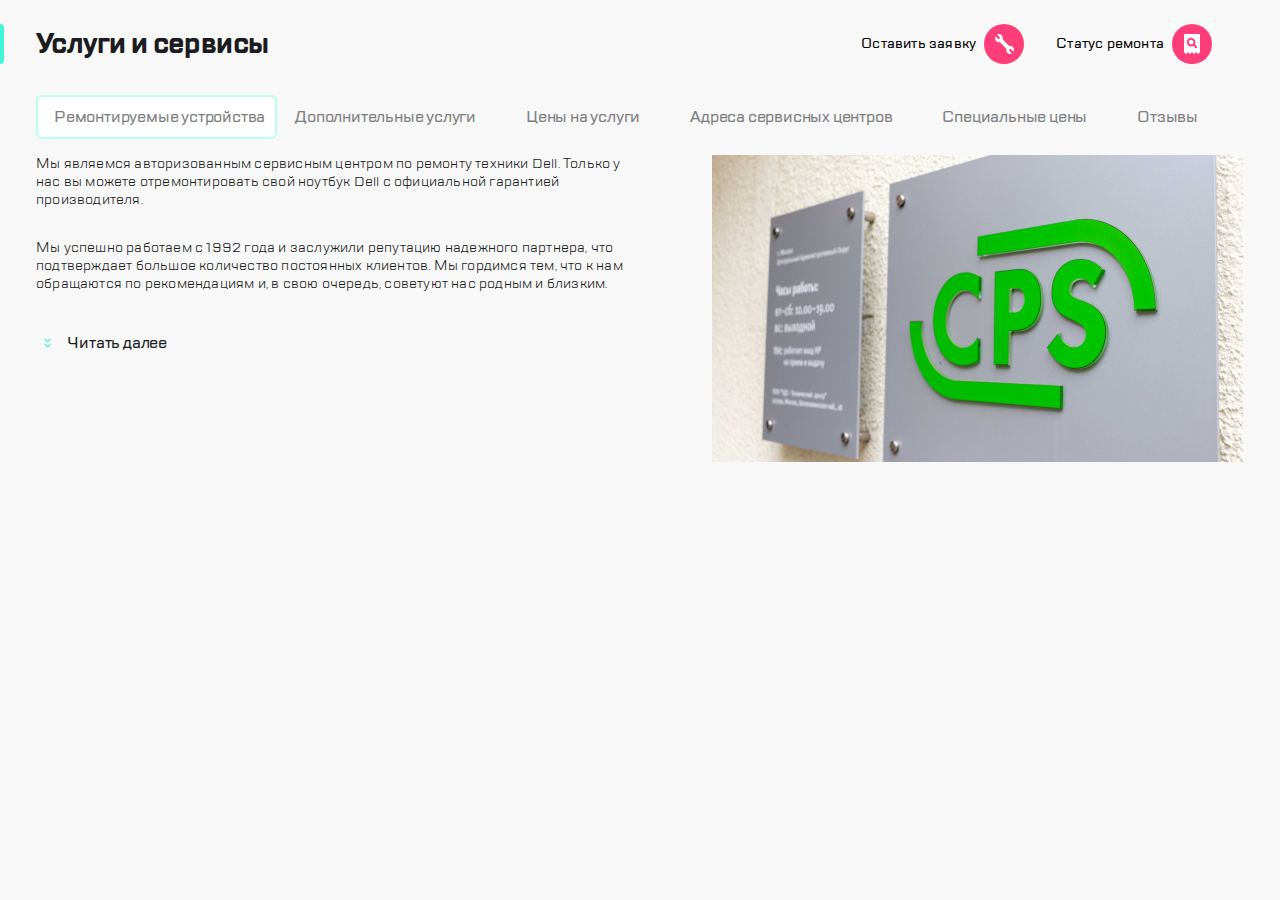
<file: block-1.3/index.html>
<!DOCTYPE html>
<html lang="ru">

<head>
    <meta charset="UTF-8">
    <meta http-equiv="X-UA-Compatible" content="IE=edge">
    <meta name="viewport" content="width=device-width, initial-scale=1.0">
    <title>Block-1.3</title>
    <link rel="stylesheet" href="css/style.css">
</head>

<body>
    <header class="header container">
        <button class="burger">
            <span class="burger__line"></span>
        </button>
        <span class="grey-line"></span>
        <a class="header__logo-link" href="#">
            <img class="header__logo-image" src="image/logo.svg" alt="">
        </a> 
        <div class="header__icons">
            <div class="icons">
                <button class="icons__button icons__call">
                </button>
                <button class="icons__button icons__chat">
                </button>
                <button class="icons__button icons__profile">
                </button>
            </div>
            <span class="grey-line"></span>
            <div class="icons">
                <button class="icons__button icons__repair">
                </button>
                <button class="icons__button icons__checkstatus">
                </button>
            </div>
        </div>
    </header>

    <main class="main ">
        <header class="main-header main__main-header container">
            <div class="main-header__wrapper-tittle">
                <h1 class="main-header__tittle">Услуги и сервисы</h1>
                <div class="main-header__icons">
                    <div class="icons">

                        <label class="icons__tittle">Оставить заявку
                            <button class="icons__button icons__repair">
                            </button>
                        </label>
                        <label class="icons__tittle">Статус ремонта
                            <button class="icons__button icons__checkstatus">
                            </button>
                        </label>
                    </div>
                </div>
            </div>
            <nav class="main-header__menu">
                <ul class="main-menu">
                    <li class="main-menu__item main-menu__item--active">
                        <a href="" class="main-menu__link">Ремонтируемые устройства</a>
                    </li>
                    <li class="main-menu__item">
                        <a href="" class="main-menu__link">Дополнительные услуги</a>
                    </li>
                    <li class="main-menu__item">
                        <a href="" class="main-menu__link">Цены на услуги</a>
                    </li>
                    <li class="main-menu__item">
                        <a href="" class="main-menu__link">Адреса сервисных центров</a>
                    </li>
                    <li class="main-menu__item">
                        <a href="" class="main-menu__link">Специальные цены</a>
                    </li>
                    <li class="main-menu__item">
                        <a href="" class="main-menu__link">Отзывы</a>
                    </li>
                </ul>
            </nav>
        </header>

        <article class="main-content main-text">
            <div class="main-text__wrapper container">
                <div class="main-text__content">
                    <p class="main-text__paragraph">Мы являемся авторизованным сервисным центром по ремонту техники
                        Dell.
                        Только у нас вы
                        можете отремонтировать свой ноутбук Dell с официальной гарантией производителя.</p>
                    <p class="main-text__paragraph">
                        Мы успешно работаем с 1992 года и заслужили репутацию надежного партнера, что подтверждает
                        большое
                        количество постоянных клиентов. Мы гордимся тем, что к нам обращаются по рекомендациям и, в
                        свою
                        очередь, советуют нас родным и близким.</p>
                </div>
                <button class="main-text__read-more">Читать далее</button>
            </div>
            <img class="main-text__image-cps" src="image/cps.jpg">
        </article>
    </main>
</body>

</html>
</file>
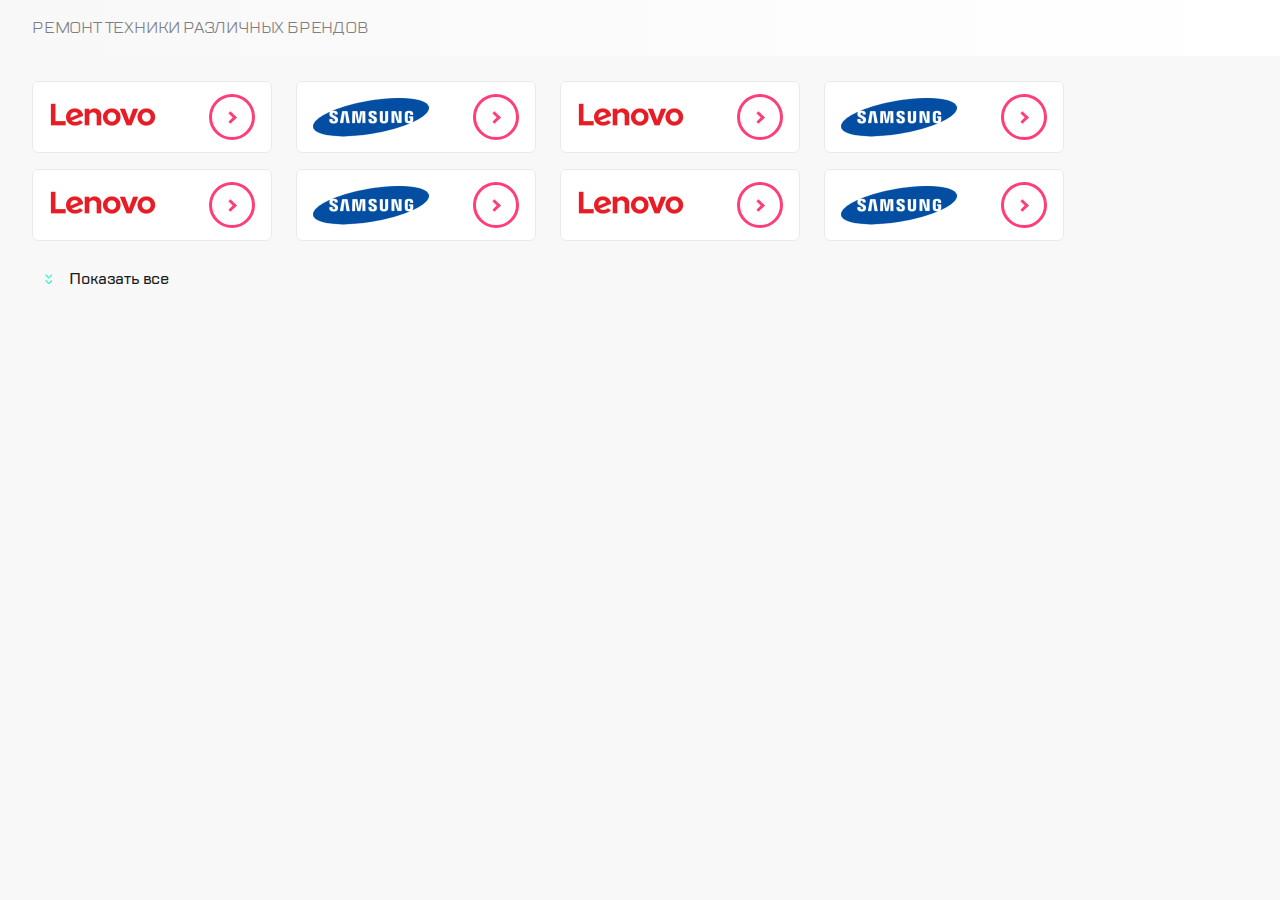
<file: block-1.5/index.html>
<!DOCTYPE html>
<html lang="en">

<head>
    <meta charset="UTF-8">
    <meta http-equiv="X-UA-Compatible" content="IE=edge">
    <meta name="viewport" content="width=device-width, initial-scale=1.0">
    <title>block-1.5</title>
  
    <link rel="stylesheet" href="css/swiper-bundle.min.css">
    <link rel="stylesheet" href="css/style.css">
</head>

<body>
    <section class="content ">
        <div class="content__tittle container">
            <h3 class="tittle">Ремонт техники различных брендов</h3>
        </div>
        <div class="content__swiper swiper">
            <div class="swiper-wrapper">
                <a href="#" class="swiper-slide">
                    <img src="image/lenovo.jpg" alt="">
                    <div class="swiper__arrow"></div>
                </a>
                <a href="#" class="swiper-slide">
                    <img src="image/samsung.jpg" alt="">
                    <div class="swiper__arrow"></div>
                </a>
                <a href="#" class="swiper-slide">
                    <img src="image/lenovo.jpg" alt="">
                    <div class="swiper__arrow"></div>
                </a>
                <a href="#" class="swiper-slide">
                    <img src="image/samsung.jpg" alt="">
                    <div class="swiper__arrow"></div>
                </a>
                <a href="#" class="swiper-slide">
                    <img src="image/lenovo.jpg" alt="">
                    <div class="swiper__arrow"></div>
                </a>
                <a href="#" class="swiper-slide">
                    <img src="image/samsung.jpg" alt="">
                    <div class="swiper__arrow"></div>
                </a>
                <a href="#" class="swiper-slide">
                    <img src="image/lenovo.jpg" alt="">
                    <div class="swiper__arrow"></div>
                </a>
                <a href="#" class="swiper-slide">
                    <img src="image/samsung.jpg" alt="">
                    <div class="swiper__arrow"></div>
                </a>
                <a href="#" class="swiper-slide">
                    <img src="image/acer.jpg" alt="">
                    <div class="swiper__arrow"></div>
                </a>
                <a href="#" class="swiper-slide">
                    <img src="image/samsung.jpg" alt="">
                    <div class="swiper__arrow"></div>
                </a>
                <a href="#" class="swiper-slide">
                    <img src="image/acer.jpg" alt="">
                    <div class="swiper__arrow"></div>
                </a>
                <a href="#" class="swiper-slide">
                    <img src="image/samsung.jpg" alt="">
                    <div class="swiper__arrow"></div>
                </a>
                <a href="#" class="swiper-slide">
                    <img src="image/lenovo.jpg" alt="">
                    <div class="swiper__arrow"></div>
                </a>
            
            </div>
            <div class="swiper-pagination"></div>
        </div>
        <button class="content__show-more show-more">Показать все</button>
    </section>
    <script src="js/swiper-bundle.min.js"></script>
    <script src="js/script.js"></script>
</body>

</html>
</file>
<file: block-1.3/css/style.css>
* {
    box-sizing: border-box;
}

h1,
h2,
h3,
h4,
h5,
h6 {
    margin: 0;
    padding: 0;
}

@font-face {
    font-family: "TTLakes";
    font-style: normal;
    font-weight: 700;
    /* Браузер сначала попробует найти шрифт локально */
    src: local("TTLakes"),
        /* Если не получилось, загрузит woff2 */
        url("../fonts/TTLakes-Bold.ttf") format("ttf"),
        /* Если браузер не поддерживает woff2, загрузит woff */
        url("../fonts/TTLakes-Bold.woff") format("woff");
}

@font-face {
    font-family: "TTLakes";
    font-style: normal;
    font-weight: 500;
    /* Браузер сначала попробует найти шрифт локально */
    src: local("TTLakes"),
        /* Если не получилось, загрузит woff2 */
        url("../fonts/TTLakes-Medium.ttf") format("ttf"),
        /* Если браузер не поддерживает woff2, загрузит woff */
        url("../fonts/TTLakes-Medium.woff") format("woff");
}

@font-face {
    font-family: "TTLakes";
    font-style: normal;
    font-weight: 400;
    /* Браузер сначала попробует найти шрифт локально */
    src: local("TTLakes"),
        /* Если не получилось, загрузит woff2 */
        url("../fonts/TTLakes-Regular.ttf") format("ttf"),
        /* Если браузер не поддерживает woff2, загрузит woff */
        url("../fonts/TTLakes-Regular.woff") format("woff");
}

body {
    margin: 0;
    font-family: "TTLakes", Arial, sans-serif;
}

li {
    list-style-type: none;
}

a {
    color: inherit;
    text-decoration: none;
}


.header {
    display: flex;
    justify-content: space-between;
    align-items: center;
    min-height: 88px;
}

@media(min-width:1120px) {
    .header {
        display: none;
    }
}

.container {
    padding: 0 16px;
    min-width: 320px;
}

@media(min-width:768px) {
    .container {
        padding: 0 24px;
    }
}

@media(min-width:1120px) {
    .container {
        padding: 0 36px;
    }
}

.burger {
    padding: 0;
    width: 40px;
    height: 40px;
    border: none;
    border-radius: 50%;
    background-color: #FF3E79;
    cursor: pointer;
}

.burger__line,
.burger::before,
.burger::after {
    display: block;
    height: 2.02px;
    background-color: #FFF;
    margin-left: 11px;
}

.burger::before {
    content: "";
    width: 18px;
}

.burger__line {
    width: 10px;
    margin: 5px 0 5px 11px;
}

.burger::after {
    content: "";
    width: 14px;
}


.grey-line {
    background: #EAEAEA;
    border-radius: 1px;
    width: 2px;
    height: 32px;
    margin-right: 20px;
    border-radius: 1px;

}

header>.grey-line {
    display: none;
}


@media(min-width:768px) {
    header .grey-line {
        display: inline-block;
        margin: 0 20px;
    }
}

.header__logo-link {
    margin: 0 16.73px;
}

@media(min-width:768px) {
    .header__logo-link {
        margin: 0;
    }
}



/*ICONS*/
.header__icons {
    flex-grow: 1;
    display: flex;
    justify-content: flex-end;
    align-items: center;
}

.icons {
    display: flex;
    align-items: center;
}

.icons:first-child {
    display: none;
}

@media(min-width:768px) {
    .icons:first-child {
        display: flex;
    }
}

.icons__button {
    width: 40px;
    height: 40px;
    border: none;
    border-radius: 50%;
    cursor: pointer;
    background-color: #FF3E79;
    background-repeat: no-repeat;
    background-position: center;
}

.icons__call {
    background-image: url(../image/icon/call.svg);
}

.icons__chat {
    background-image: url(../image/icon/chat.svg);
}

.icons__profile {
    background-image: url(../image/icon/profile.svg);
}

.icons__repair {
    background-image: url(../image/icon/repair.svg);
}

.icons__checkstatus {
    background-image: url(../image/icon/checkstatus.svg);
}

.icons__tittle {
    font-size: 14px;
    line-height: 20px;
    letter-spacing: 0.2px;
    font-weight: 500;
    display: flex;
    align-items: center;
    margin-right: 32px;
    cursor: pointer;
}

.icons__tittle .icons__button {
    margin-left: 8px;
}

.icons__button+.icons__button {
    margin-left: 16px;
}


/* MAIN */
.main {
    background-color: #F8F8F8;
    min-width: 320px;
    min-height: 100vh;


}

.main-header {
    position: relative;
}

.main__main-header {

    padding-top: 24px;
}

.main-header__wrapper-tittle {
    display: flex;
    justify-content: space-between;
}

.main-header__tittle {

    font-size: 28px;
    line-height: 40px;
    letter-spacing: -0.6px;
    color: #1B1C21;
    font-weight: 700;
}

.main-header__wrapper-tittle::before {
    content: "";
    display: inline-block;
    position: absolute;
    left: 0px;
    width: 4px;
    height: 40px;
    background-color: #41F6D7;
    border-top-right-radius: 4px;
    border-bottom-right-radius: 4px;
}


.main-header__icons {
    display: none;
}

@media(min-width:1120px) {
    .main-header__icons {
        display: block;
    }
}

/*menu*/

.main-header__menu {
    margin-top: 24px;
}

.main-menu {
    display: flex;
    white-space: nowrap;
    padding: 0;
    overflow: auto;
    scrollbar-width: none;

    font-size: 16px;
    line-height: 24px;
    letter-spacing: -0.2px;
    color: #7E7E82;
    font-weight: 500;
}

@media(min-width:1120px) {
    .main-menu {
        flex-wrap: wrap;
    }
}

.main-menu::-webkit-scrollbar {
    width: 0;
    height: 0;
}

.main-menu__item {
    padding: 8px 10px 8px 16px;
    margin-top: 7px;
    border: 2px solid transparent;
    margin-right: 20px;
}

.main-menu__item:first-child {
    margin-right: 0;
}

.main-menu__item--active {
    background: #FFFFFF;
    border: 2px solid #B8FFEC;
    border-radius: 6px;
}

/*text*/
.main-text {
    display: flex;
    flex-direction: column;

}

@media(min-width:768px) {
    .main-text {
        flex-direction: row;
    }
}

.main-text__content {
    height: 100px;
    overflow-y: hidden;
    font-size: 14px;
    font-weight: 400;
    line-height: 18px;
    letter-spacing: 0.2px;
    color: #1B1C21;
}


@media(min-width:768px) {
    .main-text__content {
        height: 160px;
    }
}

.main-text__paragraph {
    padding: 0;
    margin: 0 0 30px 0;
}

.main-text__read-more {
    font-family: inherit;
    font-size: 16px;
    font-weight: 500;
    line-height: 24px;
    letter-spacing: -0.2px;
    color: #1B1C21;
    border: none;
    background-color: inherit;
    margin: 16px 0;
    cursor: pointer;
    padding: 0;
}

.main-text__read-more::before {
    content: "";
    display: inline-block;
    width: 7.41px;
    height: 10.29px;
    background-image: url("../image/icon/read-more.svg");
    background-size: contain;
    margin: 0 16px 0 8px;

}

@media(min-width:768px) {
    .main-text__image-cps {
        max-width: 50%;
        margin: 0 24px;
    }
}

@media(min-width:1120px) {
    .main-text__image-cps {
        margin: 0 36px;
    }
}
</file>
<file: block-1.5/css/style.css>
@font-face {
    font-family: "TTLakes";
    font-style: normal;
    font-weight: 500;
    /* Браузер сначала попробует найти шрифт локально */
    src: local("TTLakes"),
        /* Если не получилось, загрузит woff2 */
        url("../fonts/TTLakes-Medium.ttf") format("ttf"),
        /* Если браузер не поддерживает woff2, загрузит woff */
        url("../fonts/TTLakes-Medium.woff") format("woff");
}

@font-face {
    font-family: "TTLakes";
    font-style: normal;
    font-weight: 400;
    /* Браузер сначала попробует найти шрифт локально */
    src: local("TTLakes"),
        /* Если не получилось, загрузит woff2 */
        url("../fonts/TTLakes-Regular.ttf") format("ttf"),
        /* Если браузер не поддерживает woff2, загрузит woff */
        url("../fonts/TTLakes-Regular.woff") format("woff");
}

body {
    margin: 0;
    background: #F8F8F8;
    font-family: 'TTLakes';
}

h1,
h2,
h3 {
    margin: 0;
}


.content__tittle {
    display: flex;
    align-items: center;
    padding: 16px;
    box-sizing: border-box;
    margin-bottom: 10px;
    height: 80px;
    background: linear-gradient(90deg, #F8F8F8 0%, #FFFFFF 98.61%);
}

@media (min-width:768px) {
    .content__tittle {
        height: 56px;
        padding: 24px;
        
    }
}
@media (min-width:1120px) {
    .content__tittle {
        height: 56px;
        padding-left: 32px;
        
    }
}


.tittle {
    font-weight: 400;
    font-size: 16px;
    line-height: 24px;
    letter-spacing: -0.2px;
    text-transform: uppercase;
    color: #7E7E82;
}

.content__swiper {
    margin-left: 10px;
    height: 115px;
}

@media (min-width:768px) {
    .content__swiper {
        height: auto;
        margin-left: 10px;
    }
}
@media (min-width:1120px) {
    .content__swiper {
        height: auto;
        margin-left: 17px;
    }
}



@media (min-width:768px) {
    .swiper-wrapper {
        display: flex;
        flex-wrap: wrap;
        align-content: flex-start;
        row-gap: 16px;
        column-gap: 24px;
        height: 190px;
        overflow-y: hidden;
        transition: 0.5s ease-in;
        padding: 15px;
        box-sizing: border-box;

    }
}

@media (min-width:1120px) {
    .swiper-slide {
        column-gap: 32px;
    }
}

.swiper-slide {
    display: flex;
    position: relative;
    justify-content: space-between;
    align-items: center;
    width: 240px;
    height: 72px;
    padding: 0 16px;
    box-sizing: border-box;
    background: #FFFFFF;
    border: 1px solid #EAEAEA;
    border-radius: 6px;
    cursor: pointer;
    transition: 0.3s ease-in;
}

@media (min-width:768px) {
    .swiper-slide {
        width: 224px;
    }

    .swiper-slide:hover {
        box-shadow: 0 0 20px 0px grey;

    }
}

@media (min-width:1120px) {
    .swiper-slide {
        width: 240px;
    }
}

.swiper__arrow::after {
    content: "";
    display: inline-block;
    width: 6px;
    height: 6px;
    border-top: 3px solid #FF3E79;
    border-right: 3px solid #FF3E79;
    transform: rotate(45deg);
    margin-right: 3px;
}

.swiper__arrow {
    display: flex;
    justify-content: center;
    align-items: center;
    width: 40px;
    height: 40px;
    border-radius: 50%;
    border: 3px solid #FF3E79;
}

.swiper-pagination-horizontal .swiper-pagination-bullet {
    margin: 0 12px 0 0;
}

.swiper-pagination-horizontal.swiper-pagination-bullets .swiper-pagination-bullet:last-child {
    margin-right: 0px;
}

.swiper-pagination-bullet {
    width: 12px;
    height: 12px;
    background: #DDDDDD;
    opacity: 1;
}

.swiper-pagination-bullet-active {
    background: #B5B6BC;
}

.content__show-more {
    margin: 10px 0 20px 32px;
}

@media (min-width:1120px) {
    .content__show-more {
        margin-left: 39px;
    }
}

.show-more {
    font-family: inherit;
    display: none;
    border: none;
    background-color: inherit;
    font-weight: 500;
    font-size: 16px;
    line-height: 24px;
    letter-spacing: -0.2px;
    color: #1B1C21;
    cursor: pointer;
    transition: all 0.3s ease-in;

}

@media (min-width:768px) {
    .show-more {
        display: block;
    }

    .show-more:hover {
        opacity: 0.8;
        transform: scale(1.1);

    }

}

.show-more::before {
    content: "";
    display: inline-block;
    height: 10.29px;
    width: 7.41px;
    background-image: url("data:image/svg+xml,%3Csvg width='8' height='11' viewBox='0 0 8 11' fill='none' xmlns='http://www.w3.org/2000/svg'%3E%3Cpath fill-rule='evenodd' clip-rule='evenodd' d='M6.50008 0.500076L4.00008 3.00008L1.50008 0.500076C1.22393 0.223933 0.776218 0.223933 0.500076 0.500076C0.223933 0.776218 0.223933 1.22393 0.500075 1.50008L3.29297 4.29297C3.68349 4.68349 4.31666 4.68349 4.70718 4.29297L7.50008 1.50008C7.77622 1.22393 7.77622 0.776218 7.50008 0.500076C7.22393 0.223933 6.77622 0.223933 6.50008 0.500076ZM6.50008 6.50008L4.00008 9.00008L1.50008 6.50008C1.22393 6.22393 0.776218 6.22393 0.500076 6.50008C0.223933 6.77622 0.223933 7.22393 0.500075 7.50008L3.29297 10.293C3.68349 10.6835 4.31666 10.6835 4.70718 10.293L7.50008 7.50008C7.77622 7.22393 7.77622 6.77622 7.50008 6.50008C7.22393 6.22393 6.77622 6.22393 6.50008 6.50008Z' fill='%2341F6D7'/%3E%3C/svg%3E ");
    margin-right: 17px;
    transition: 0.5s ease-in;
}

.show-more.rotate::before {
    transform: rotate(180deg);

}
</file>
